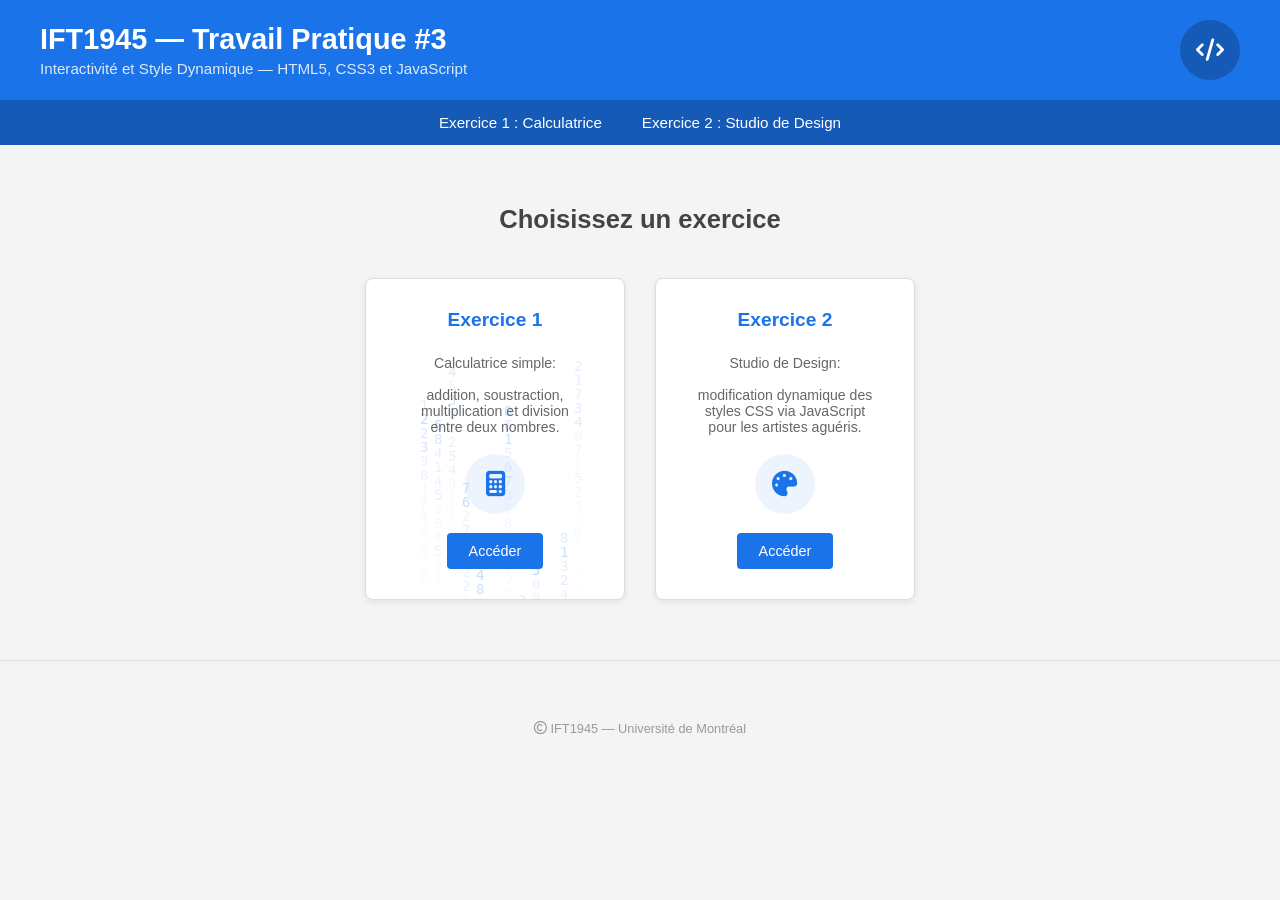
<file: index.html>
<!DOCTYPE html>
<html lang="fr">
<head>
    <meta charset="UTF-8">
    <meta http-equiv="X-UA-Compatible" content="IE=edge">
    <meta name="viewport" content="width=device-width, initial-scale=1.0">
    <title>IFT1945 — Travail Pratique 3</title>
    <link rel="stylesheet" href="client/css/style.css">
    <link rel="stylesheet" href="https://cdnjs.cloudflare.com/ajax/libs/font-awesome/6.4.0/css/all.min.css">
    <link rel="icon" href="client/images/code-solid-full.svg" type="svg">
</head>
<body>

    <header>
        <div class="header-text">
            <h1>IFT1945 — Travail Pratique #3</h1>
            <p>Interactivité et Style Dynamique — HTML5, CSS3 et JavaScript</p>
        </div>
        <a class="icon-wrapper" href="index.html">
            <i class="fa-solid fa-code head-icon"></i>
        </a>
    </header>

    <nav>
        <a href="client/pages/exercice1.html">Exercice 1 : Calculatrice</a>
        <a href="client/pages/exercice2.html">Exercice 2 : Studio de Design</a>
    </nav>

    <main>
        <h2>Choisissez un exercice</h2>
        <div class="cards">
            <div class="card">
                <canvas class="card-canvas"></canvas>
                <h3>Exercice 1</h3>
                <p>Calculatrice simple:<br><br> addition, soustraction, multiplication et division entre deux nombres.</p>
                <span class="icon-wrapper">
                    <i class="fa-solid fa-calculator card-icon"></i>
                </span>
                <a href="client/pages/exercice1.html">Accéder</a>
            </div>
            <div class="card">
                <h3>Exercice 2</h3>
                <p>Studio de Design:<br><br> modification dynamique des styles CSS via JavaScript pour les artistes aguéris.</p>
                <span class="icon-wrapper">
                    <i class="fa-solid fa-palette card-icon"></i>
                </span>
                <a href="client/pages/exercice2.html">Accéder</a>
            </div>
        </div>
    </main>

    <script src="client/js/index.js"></script>
    <footer>
        <p>
            <i class="fa-regular fa-copyright"></i>
            IFT1945 &mdash; Université de Montréal
        </p>
    </footer>

</body>
</html>
</file>
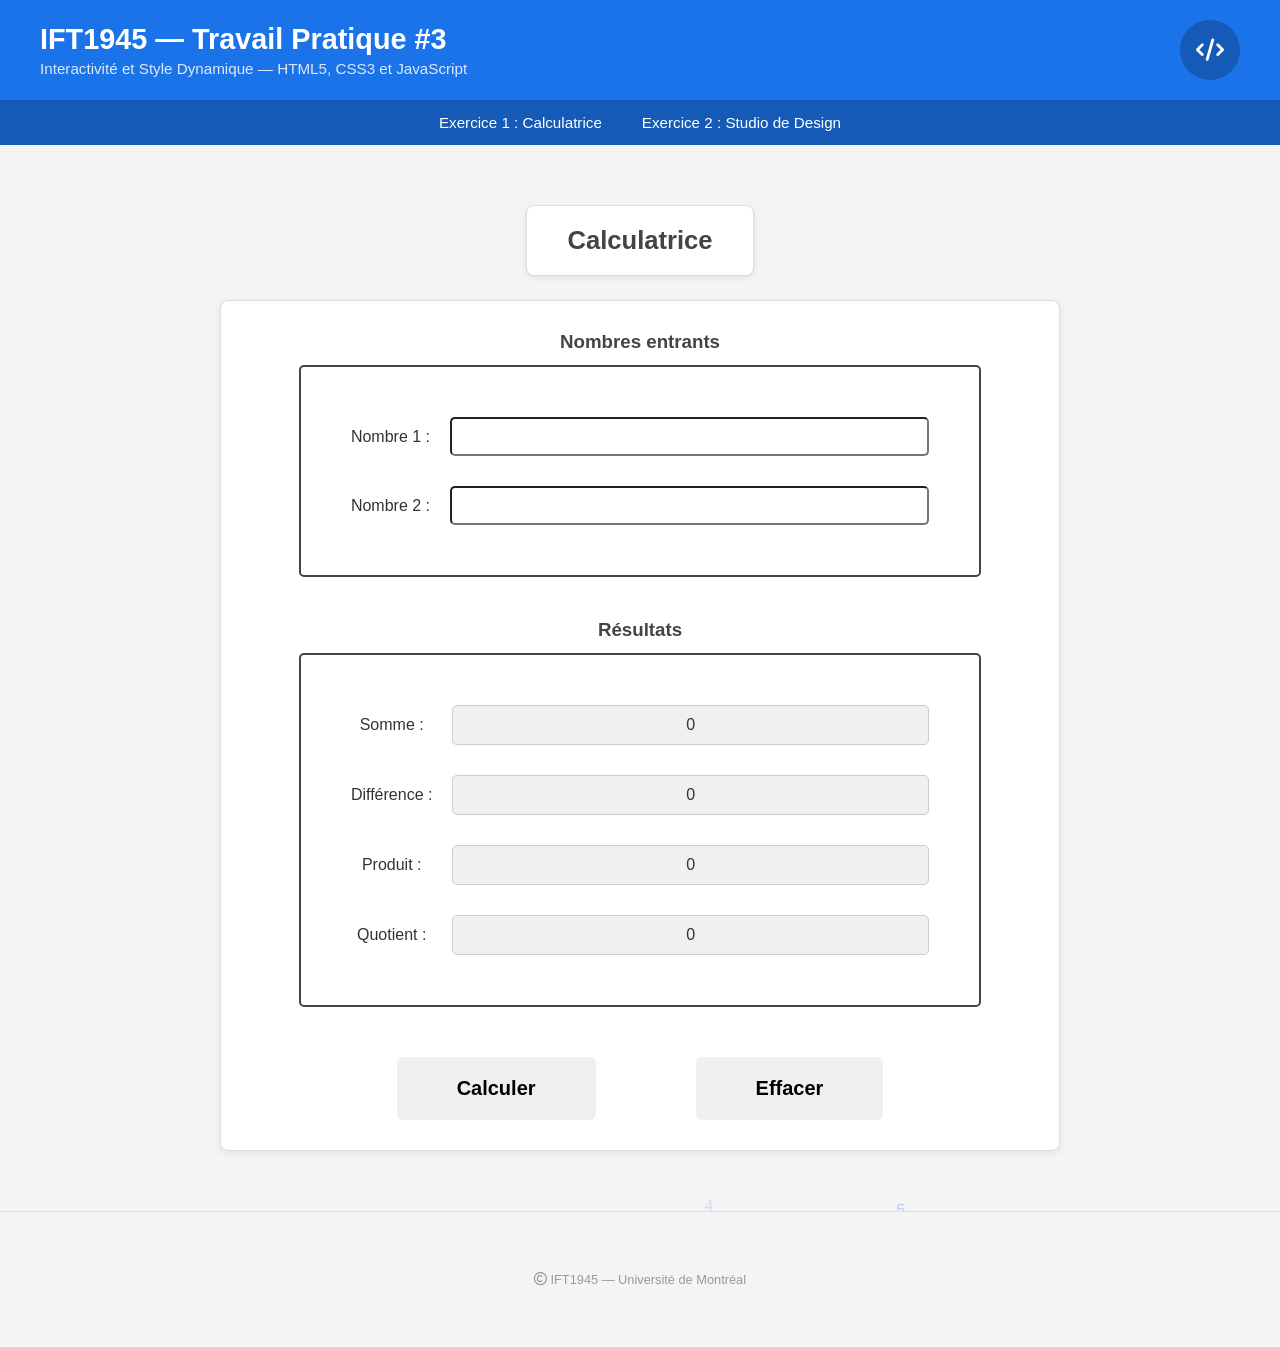
<file: client/pages/exercice1.html>
<!DOCTYPE html>
<html lang="fr">
<head>
    <meta charset="UTF-8">
    <meta http-equiv="X-UA-Compatible" content="IE=edge">
    <meta name="viewport" content="width=device-width, initial-scale=1.0">
    <title>IFT1945 — Travail Pratique 3</title>
    <link rel="stylesheet" href="../css/style.css">
    <link rel="stylesheet" href="https://cdnjs.cloudflare.com/ajax/libs/font-awesome/6.4.0/css/all.min.css">
    <link rel="icon" href="../images/code-solid-full.svg" type="svg">
</head>
<body>
    <header>
        <div class="header-text">
            <h1>IFT1945 — Travail Pratique #3</h1>
            <p>Interactivité et Style Dynamique — HTML5, CSS3 et JavaScript</p>
        </div>
        <a class="icon-wrapper" href="../../index.html">
            <i class="fa-solid fa-code head-icon"></i>
        </a>
    </header>

    <nav>
        <a href="exercice1.html">Exercice 1 : Calculatrice</a>
        <a href="exercice2.html">Exercice 2 : Studio de Design</a>
    </nav>

    <main>
        <canvas id="bg-canvas"></canvas>
        <div class="title-box">
            <h2>Calculatrice</h2>
        </div>
        <div class="base-box">
            <h3>Nombres entrants</h3>

            <fieldset>
                <label for="nombre1">Nombre 1 :</label>
                <input type="text" id="nombre1" name="nombre1" placeholder=" " class="calc-inp">

                <label for="nombre2">Nombre 2 :</label>
                <input type="" id="nombre2" name="nombre2" placeholder=" " class="calc-inp">
            </fieldset>

            <h3>Résultats</h3>

            <fieldset>
                <label for="somme">Somme :</label>
                <output type="text" id="somme" name="somme" placeholder="Somme" class="calc-out">0</output>

                <label for="difference">Différence :</label>
                <output type="text" id="difference" name="difference" placeholder="Différence" class="calc-out">0</output>

                <label for="produit">Produit :</label>
                <output type="text" id="produit" name="produit" placeholder="Produit" class="calc-out">0</output>

                <label for="quotient">Quotient :</label>
                <output type="text" id="quotient" name="quotient" placeholder="Quotient" class="calc-out">0</output>
            </fieldset>

            <div class="calc-boutons">
                <button onclick="calculer()">Calculer</button>
                <button onclick="effacer()">Effacer</button>
            </div>
            
            
        </div>
    </main>

    <script src="../js/global.js"></script>
    <footer>
        <p>
            <i class="fa-regular fa-copyright"></i>
            IFT1945 &mdash; Université de Montréal
        </p>
    </footer>

</body>
</html>
</file>
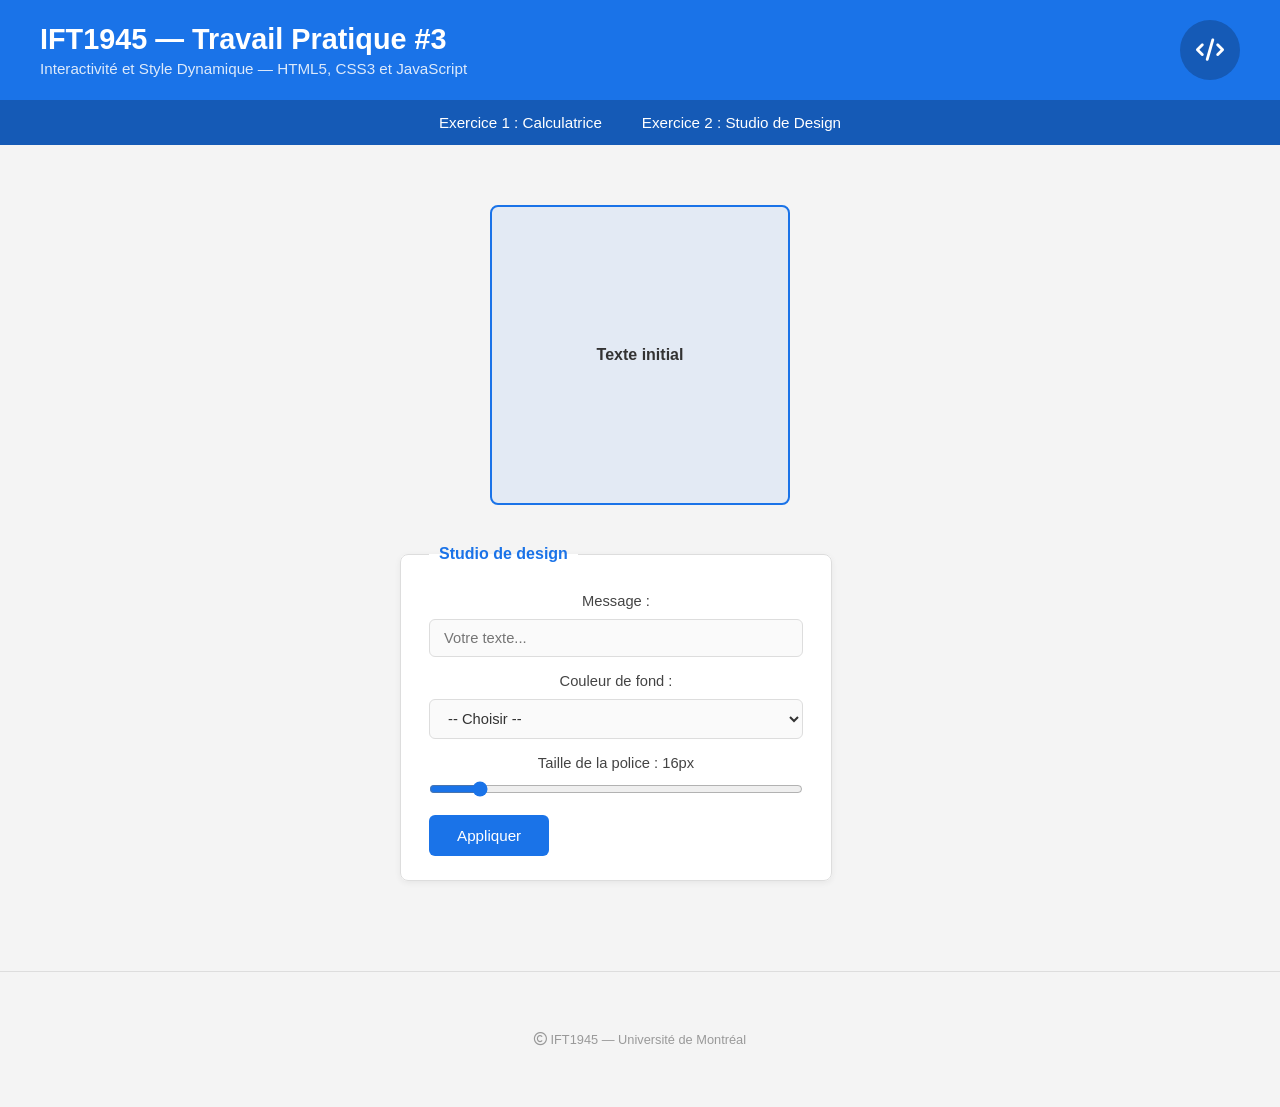
<file: client/pages/exercice2.html>
<!DOCTYPE html>
<html lang="fr">
<head>
    <meta charset="UTF-8">
    <meta http-equiv="X-UA-Compatible" content="IE=edge">
    <meta name="viewport" content="width=device-width, initial-scale=1.0">
    <title>IFT1945 — Travail Pratique 3</title>
    <link rel="stylesheet" href="../css/style.css">
    <link rel="stylesheet" href="https://cdnjs.cloudflare.com/ajax/libs/font-awesome/6.4.0/css/all.min.css">
    <link rel="icon" href="../images/code-solid-full.svg" type="svg">
</head>
<body>
    <header>
        <div class="header-text">
            <h1>IFT1945 — Travail Pratique #3</h1>
            <p>Interactivité et Style Dynamique — HTML5, CSS3 et JavaScript</p>
        </div>
        <a class="icon-wrapper" href="../../index.html">
            <i class="fa-solid fa-code head-icon"></i>
        </a>
    </header>

    <nav>
        <a href="exercice1.html">Exercice 1 : Calculatrice</a>
        <a href="exercice2.html">Exercice 2 : Studio de Design</a>
    </nav>

    <main class="design-main">
        
        <div id="carre">Texte initial</div>

        <form class="design-form" onsubmit="return false;">
            <fieldset>
                <legend>Studio de design</legend>

                <label for="message">Message :</label>
                <input type="text" id="message" placeholder="Votre texte...">

                <label for="couleur">Couleur de fond :</label>
                <select id="couleur">
                    <option value="">-- Choisir --</option>
                    <option value="rgb(220, 53, 69)">Rouge</option>
                    <option value="rgb(40, 167, 69)">Vert</option>
                    <option value="rgb(26, 115, 232)">Bleu</option>
                </select>

                <label for="taille">Taille de la police : <span id="taille-valeur">16</span>px</label>
                <input type="range" id="taille" min="10" max="60" value="16"
                       oninput="document.getElementById('taille-valeur').innerText = this.value">

                <button type="button" onclick="appliquerChangements()">Appliquer</button>
            </fieldset>
        </form>
    </main>

    <script src="../js/global.js"></script>
    <footer>
        <p>
            <i class="fa-regular fa-copyright"></i>
            IFT1945 &mdash; Université de Montréal
        </p>
    </footer>

</body>
</html>
</file>
<file: client/css/style.css>
* {
    margin: 0;
    padding: 0;
    box-sizing: border-box;
}

body {
    font-family: Arial, sans-serif;
    background-color: #f4f4f4;
    color: #333;
}

header {
    background-color: #1a73e8;
    color: white;
    padding: 20px 40px;
    display: flex;      
    align-items: center;
}

header h1 {
    font-size: 1.8rem;
}

h3 {
    color: #444;
}

header p {
    font-size: 0.95rem;
    margin-top: 4px;
    opacity: 0.85;
}

header a{
    text-decoration: none;
}

header .icon-wrapper {
    margin-left: auto;         
    width: 60px;
    height: 60px;
    display: flex;
    align-items: center;
    justify-content: center;
    background-color: rgba(21, 90, 182); 
    border-radius: 50%;
}

header .head-icon {
    font-size: 1.4rem;
    color: white;
    transition: transform 0.6s ease;
}

header .icon-wrapper:hover .head-icon {
    transform: rotate(360deg);
}

nav {
    background-color: #155ab6;
    padding: 0 20px;
    display: flex;
    align-items: center;
    justify-content: center;
    gap: 0px;
}

nav a {
    display: block;
    color: white;
    text-decoration: none;
    padding: 14px 20px;
    font-size: 0.95rem;
    transition: background-color 0.2s;
}

nav a:hover {
    background-color: #1a73e8;
}

main {
    position: relative;
    overflow: hidden;
    display: flex;
    flex-direction: column;
    align-items: center;
    justify-content: center;
    padding: 60px 40px;
    gap: 24px;
}



main > *:not(#bg-canvas) {
    position: relative;
    z-index: 1;
}

main h2 {
    font-size: 1.6rem;
    color: #444;
    padding-bottom: 20px;
}

fieldset {
    display: grid;
    grid-template-columns: auto 1fr;
    align-items: center;
    width: 90%;
    gap: 30px 20px;
    padding: 50px;
    margin: 0px 0px 30px 0px;
    border-radius: 5px;
    border-width: 2px;
    border-style: solid;
    border-color: #444;
}

label{
    margin: 0px;
}

.calc-inp{
    margin: 0px;
    width: 100%;
    padding: 10px;
    border-radius: 5px;
}

.calc-out{
    display: block;
    width: 100%;
    padding: 10px;
    margin: 0;
    border: 1px solid #ccc;
    border-radius: 5px;
    background-color: #f0f0f0;
    color: #333;
}

.calc-boutons {
    display: flex;
    gap: 100px;
    justify-content: center;
    margin-top: 8px;
}

.calc-boutons button {
    padding: 20px 60px;
    border: none;
    border-radius: 6px;
    cursor: pointer;
    font-size: 20px;
    font-weight: 600;
    transition: background-color 0.2s, transform 0.1s, color 0.2s;
}

.calc-boutons button:active {
    transform: scale(0.97);
}

.calc-boutons button:hover {
    background-color: #1a73e8;
    color: #ffffff;
}

.base-box{
    background-color: white;
    border: 1px solid #ddd;
    border-radius: 8px;
    padding: 30px 40px;
    width: 70%;
    text-align: center;
    box-shadow: 0 2px 6px rgba(0,0,0,0.08);
    transition: box-shadow 0.2s;
    display: flex;
    flex-direction: column; /* empile verticalement */
    align-items: center;    /* centre chaque enfant horizontalement */
    gap: 12px;  
}

.cards {
    display: flex;
    gap: 30px;
    flex-wrap: wrap;
    justify-content: center;
}

.card {
    position: relative;
    overflow: hidden;
    background-color: white;
    border: 1px solid #ddd;
    border-radius: 8px;
    padding: 30px 40px;
    width: 260px;
    text-align: center;
    box-shadow: 0 2px 6px rgba(0,0,0,0.08);
    transition: box-shadow 0.2s;
    display: flex;
    flex-direction: column;
    align-items: center;
    gap: 12px;
}

.card-canvas {
    position: absolute;
    top: 0;
    left: 10%;
    width: 80%;
    height: 100%;
    z-index: 0;
    pointer-events: none;
}

.card > *:not(.card-canvas) {
    position: relative;
    z-index: 1;
}

.card .icon-wrapper {
    width: 60px;
    height: 60px;
    margin: 7px;
    display: flex;
    align-items: center;
    justify-content: center;
    background-color: rgba(26, 115, 232, 0.08); /* même bleu que #1a73e8, mais 10% opaque */
    border-radius: 50%;
}

@keyframes shake {
    0%   { transform: rotate(0deg); }
    20%  { transform: rotate(-15deg); }
    40%  { transform: rotate(15deg); }
    60%  { transform: rotate(-10deg); }
    80%  { transform: rotate(10deg); }
    100% { transform: rotate(0deg); }
}

#bg-canvas {
    position: absolute;
    top: 0;
    left: 0;
    width: 100%;
    height: 100%;
    z-index: 0;
    pointer-events: none;
}

.title-box{
    background-color: white;
    border: 1px solid #ddd;
    border-radius: 8px;
    padding: 20px 40px;
    box-shadow: 0 2px 6px rgba(0,0,0,0.08);
}

.title-box h2{
    padding: 0px;
}

.card .card-icon {
    font-size: 1.6rem;
    color: #1a73e8;
}

.card .icon-wrapper:hover .card-icon {
    animation: shake 0.5s ease;
}

.card:hover {
    box-shadow: 0 4px 14px rgba(0,0,0,0.15);
}

.card h3 {
    font-size: 1.2rem;
    margin-bottom: 12px;
    color: #1a73e8;
}

.card p {
    font-size: 0.88rem;
    color: #666;
}

.card a {
    display: inline-block;
    background-color: #1a73e8;
    color: white;
    text-decoration: none;
    padding: 10px 22px;
    border-radius: 4px;
    font-size: 0.9rem;
    transition: background-color 0.2s;
}

.card a:hover {
    background-color: #155ab6;
}

footer {
    text-align: center;
    padding: 60px;
    font-size: 0.8rem;
    color: #999;
    border-top: 1px solid #ddd;
}

.design-main {
    display: flex;
    flex-direction: column;
    align-items: center;
    padding: 60px 40px;
    gap: 40px;
}

#carre {
    width: 300px;
    height: 300px;
    background-color: rgba(26, 115, 232, 0.08);
    border: 2px solid #1a73e8;
    border-radius: 8px;
    display: flex;
    align-items: center;
    justify-content: center;
    font-size: 16px;
    font-weight: 600;
    color: #333;
    text-align: center;
    padding: 20px;
    transition: background-color 0.3s ease, font-size 0.2s ease;
}

.design-form {
    width: 100%;
    max-width: 480px;
}

.design-form fieldset {
    border: 1px solid #ddd;
    border-radius: 8px;
    padding: 24px 28px;
    background-color: white;
    box-shadow: 0 2px 6px rgba(0,0,0,0.06);
    display: flex;
    flex-direction: column;
    gap: 10px;
}

.design-form legend {
    padding: 0 10px;
    font-weight: 600;
    font-size: 1rem;
    color: #1a73e8;
}

.design-form label {
    font-size: 0.92rem;
    color: #444;
    margin-top: 6px;
}

.design-form input[type="text"],
.design-form select {
    width: 100%;
    padding: 10px 14px;
    border: 1px solid #ddd;
    border-radius: 6px;
    font-size: 0.92rem;
    color: #333;
    background-color: #fafafa;
    transition: border-color 0.2s, box-shadow 0.2s;
}

.design-form input[type="text"]:focus,
.design-form select:focus {
    outline: none;
    border-color: #1a73e8;
    box-shadow: 0 0 0 3px rgba(26, 115, 232, 0.15);
    background-color: white;
}

.design-form input[type="range"] {
    width: 100%;
    accent-color: #1a73e8;
    cursor: pointer;
}

.design-form button {
    align-self: flex-start;
    background-color: #1a73e8;
    color: white;
    border: none;
    padding: 12px 28px;
    border-radius: 6px;
    font-size: 0.95rem;
    cursor: pointer;
    transition: background-color 0.2s;
    margin-top: 8px;
}

.design-form button:hover {
    background-color: #155ab6;
}
</file>
